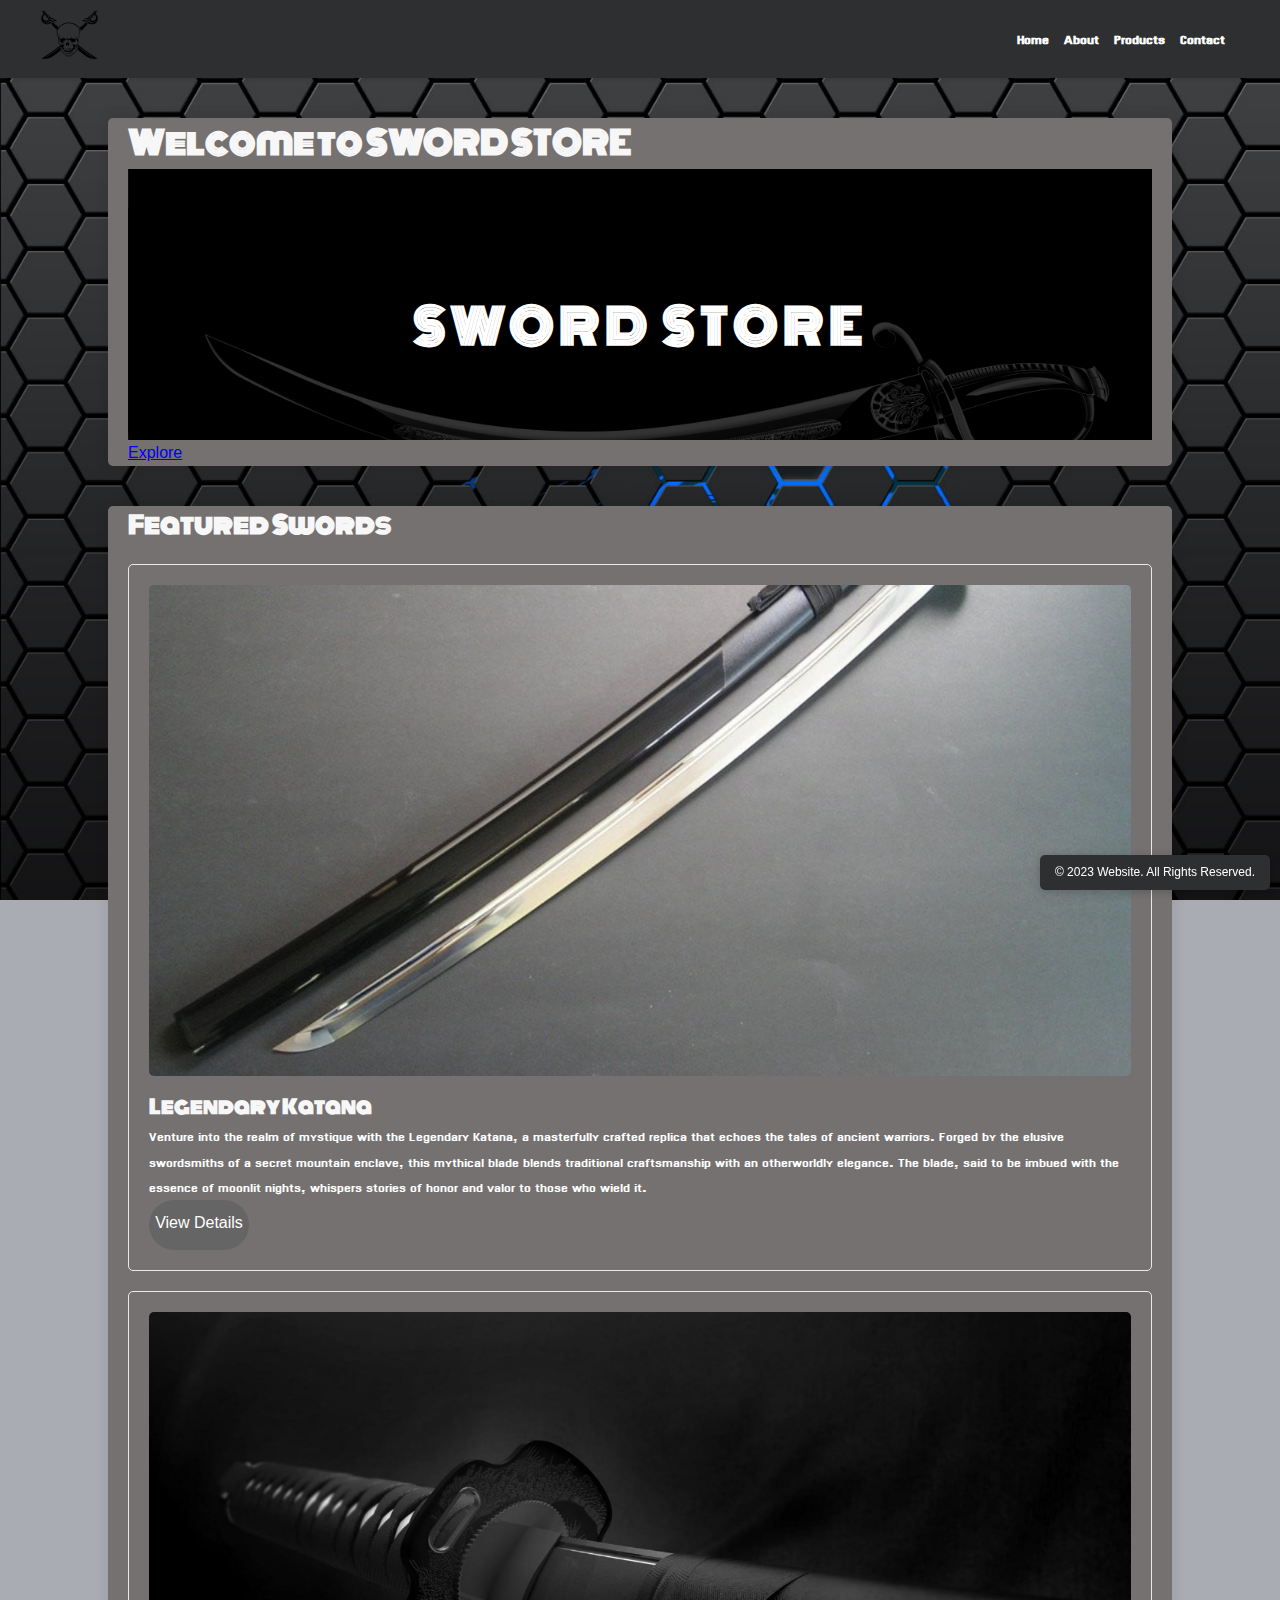
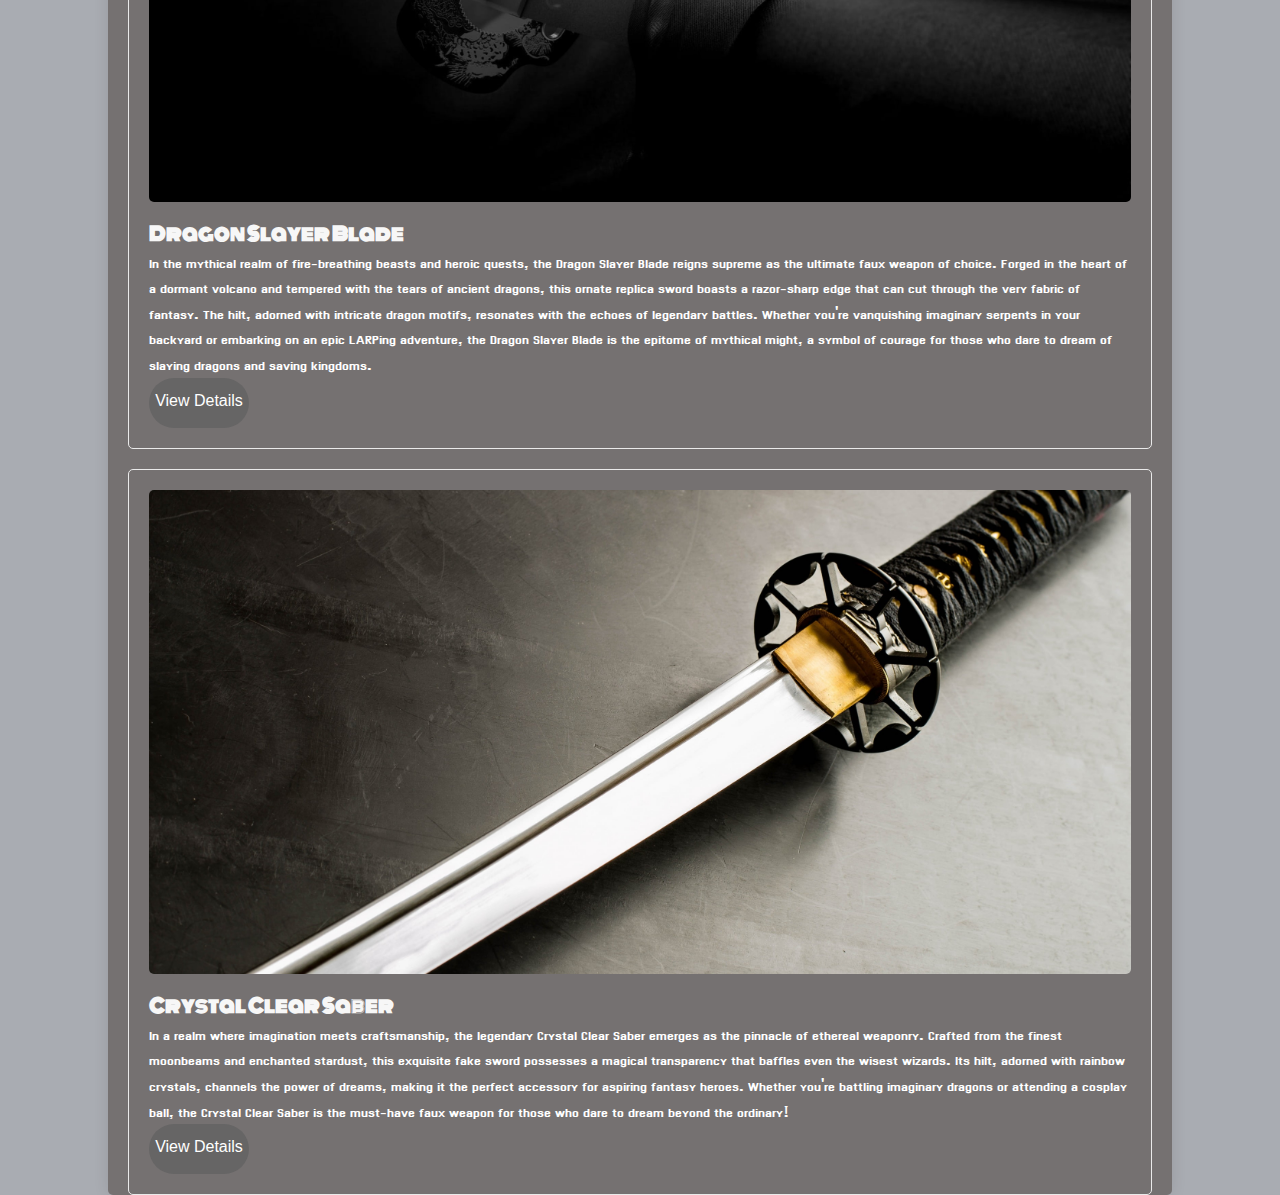
<file: code/index.html>
<!DOCTYPE html>
<html lang="en">

<head>
    <meta charset="UTF-8">
    <meta name="viewport" content="width=device-width, initial-scale=1.0">
    <meta name="description" content="Explore the finest collection of meticulously crafted swords.">
    <meta name="keywords" content="swords, katanas, weapons, craftsmanship">
    <link rel="preconnect" href="https://fonts.googleapis.com">
    <link rel="preconnect" href="https://fonts.gstatic.com" crossorigin>
    <link href="https://fonts.googleapis.com/css2?family=Dhurjati&display=swap" rel="stylesheet">
    <link rel="preconnect" href="https://fonts.googleapis.com">
    <link rel="preconnect" href="https://fonts.gstatic.com" crossorigin>
    <link href="https://fonts.googleapis.com/css2?family=Monoton&display=swap" rel="stylesheet">
    <title>SWORD STORE</title>
    <link rel="stylesheet" href="./css/style.css">
</head>

<body>
    <header>
        <nav>
            <div>
                <img src="./img/logo.jpeg" alt="Company Logo">
            </div>
            <ul>
                <li><a href="./index.html">Home</a></li>
                <li><a href="./about.html">About</a></li>
                <li><a href="./product.html">Products</a></li>
                <li><a href="./contact.html">Contact</a></li>
            </ul>
        </nav>
    </header>

    <main>
        <section class="hero-section">
            <h1>Welcome to SWORD STORE</h1>
            <div class="mono-container">
                <div class="mono-header">
                    <div>
                        <h4>SWORD STORE</h4>
                    </div>
                </div>
                <div class="hro-ceontent">
                    <a href="./product.html" class="cta-button">Explore</a>
                </div>
            </div>
        </section>

        <section class="featured-swords">
            <h2>Featured Swords</h2>
                <div class="featured">
                    <img src="./img/s1.jpg" alt="Sword 1">
                    <h3>Legendary Katana</h3>
                    <p>Venture into the realm of mystique with the Legendary Katana, a masterfully crafted replica that echoes the tales of ancient warriors. Forged by the elusive swordsmiths of a secret mountain enclave, this mythical blade blends traditional craftsmanship with an otherworldly elegance. The blade, said to be imbued with the essence of moonlit nights, whispers stories of honor and valor to those who wield it.</p>
                    <a href="./product.html#katana">View Details</a>
                </div>
        
                <div class="featured">
                    <img src="./img/s2.jpg" alt="Sword 2">
                    <h3>Dragon Slayer Blade</h3>
                    <p>In the mythical realm of fire-breathing beasts and heroic quests, the Dragon Slayer Blade reigns supreme as the ultimate faux weapon of choice. Forged in the heart of a dormant volcano and tempered with the tears of ancient dragons, this ornate replica sword boasts a razor-sharp edge that can cut through the very fabric of fantasy. The hilt, adorned with intricate dragon motifs, resonates with the echoes of legendary battles. Whether you're vanquishing imaginary serpents in your backyard or embarking on an epic LARPing adventure, the Dragon Slayer Blade is the epitome of mythical might, a symbol of courage for those who dare to dream of slaying dragons and saving kingdoms.</p>
                    <a href="./product.html#Longsword">View Details</a>
                </div>
        
                <div class="featured">
                    <img src="./img/s3.jpg" alt="Sword 3">
                    <h3>Crystal Clear Saber</h3>
                    <p>In a realm where imagination meets craftsmanship, the legendary Crystal Clear Saber emerges as the pinnacle of ethereal weaponry. Crafted from the finest moonbeams and enchanted stardust, this exquisite fake sword possesses a magical transparency that baffles even the wisest wizards. Its hilt, adorned with rainbow crystals, channels the power of dreams, making it the perfect accessory for aspiring fantasy heroes. Whether you're battling imaginary dragons or attending a cosplay ball, the Crystal Clear Saber is the must-have faux weapon for those who dare to dream beyond the ordinary!</p>
                    <a href="./product.html#Broadsword">View Details</a>
                </div>
            
        </section>
    </main>
        
        <div class="copyright-box">
            &copy; 2023 Website. All Rights Reserved.
        </div>
</body>
</html>
</file>
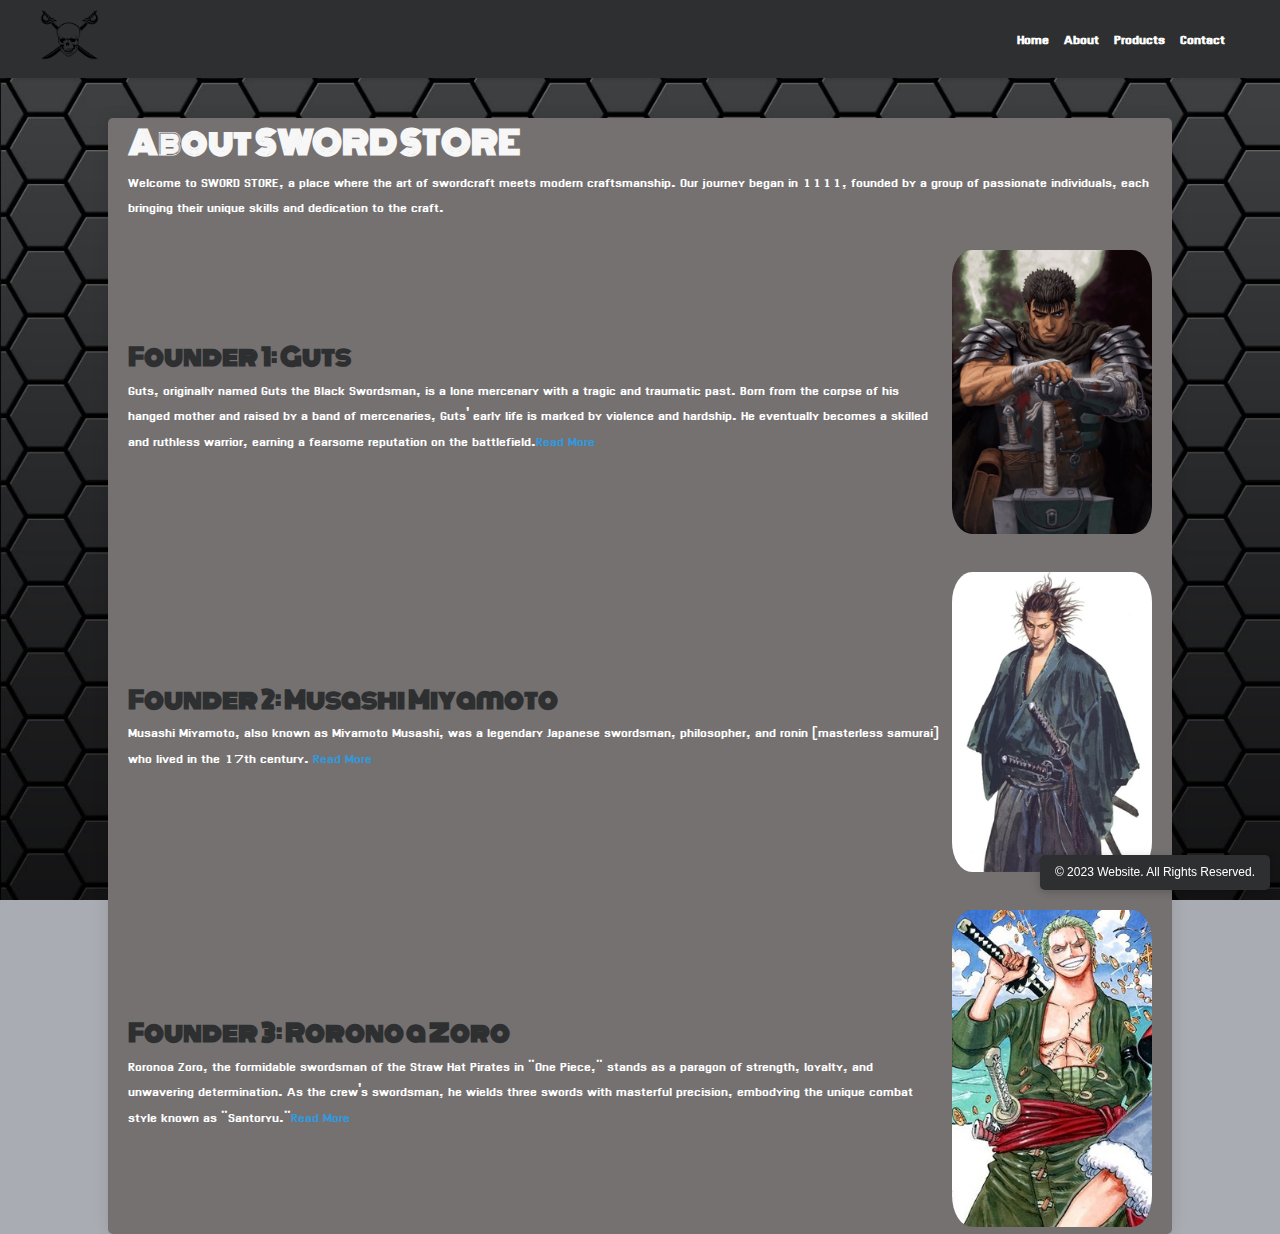
<file: code/about.html>
<!DOCTYPE html>
<html lang="en">
    <head>
        <meta charset="UTF-8">
        <meta name="viewport" content="width=device-width, initial-scale=1.0">
        <meta name="description" content="Explore the finest collection of meticulously crafted swords.">
        <meta name="keywords" content="swords, katanas, weapons, craftsmanship">
        <link rel="preconnect" href="https://fonts.googleapis.com">
        <link rel="preconnect" href="https://fonts.gstatic.com" crossorigin>
        <link href="https://fonts.googleapis.com/css2?family=Dhurjati&display=swap" rel="stylesheet">
        <link rel="preconnect" href="https://fonts.googleapis.com">
        <link rel="preconnect" href="https://fonts.gstatic.com" crossorigin>
        <link href="https://fonts.googleapis.com/css2?family=Monoton&display=swap" rel="stylesheet">
        <title>SWORD STORE</title>
        <link rel="stylesheet" href="./css/style.css">
    </head>

<body>
    <header>
        <nav>
            <div>
                <img src="./img/logo.jpeg" alt="Company Logo">
            </div>
            <ul>
                <li><a href="./index.html">Home</a></li>
                <li><a href="./about.html">About</a></li>
                <li><a href="./product.html">Products</a></li>
                <li><a href="./contact.html">Contact</a></li>
            </ul>
        </nav>
    </header>

    <section>
        <h1>About SWORD STORE</h1>
        <p>Welcome to SWORD STORE, a place where the art of swordcraft meets modern craftsmanship. Our journey began in 1111, founded by a group of passionate individuals, each bringing their unique skills and dedication to the craft.</p>
        <div class="founder-details">
            <div class="founder-text">
                <h2>Founder 1: Guts</h2>
                <p>Guts, originally named Guts the Black Swordsman, is a lone mercenary with a tragic and traumatic past. Born from the corpse of his hanged mother and raised by a band of mercenaries, Guts' early life is marked by violence and hardship. He eventually becomes a skilled and ruthless warrior, earning a fearsome reputation on the battlefield.<span class="read-more">Read More</span></p>
            </div>
            <div class="founder-image">
                <img src="./img/f1.png" alt="Founder 1's Picture">
            </div>
        </div>

        <div class="founder-details">
            <div class="founder-text">
                <h2>Founder 2: Musashi Miyamoto</h2>
                <p>Musashi Miyamoto, also known as Miyamoto Musashi, was a legendary Japanese swordsman, philosopher, and ronin (masterless samurai) who lived in the 17th century. <span class="read-more">Read More</span></p>
            </div>
            <div class="founder-image">
                <img src="./img/f2.png" alt="Founder 2's Picture">
            </div>
        </div>

        <div class="founder-details">
            <div class="founder-text">
                <h2>Founder 3: Roronoa Zoro</h2>
                <p>Roronoa Zoro, the formidable swordsman of the Straw Hat Pirates in "One Piece," stands as a paragon of strength, loyalty, and unwavering determination. As the crew's swordsman, he wields three swords with masterful precision, embodying the unique combat style known as "Santoryu."<span class="read-more">Read More</span></p>
            </div>
            <div class="founder-image">
                <img src="./img/f3.jpg" alt="Founder 3's Picture">
            </div>
        </div>


    </section>

    <div class="copyright-box">
        &copy; 2023  Website. All Rights Reserved.
    </div>

</body>

</html>
</file>
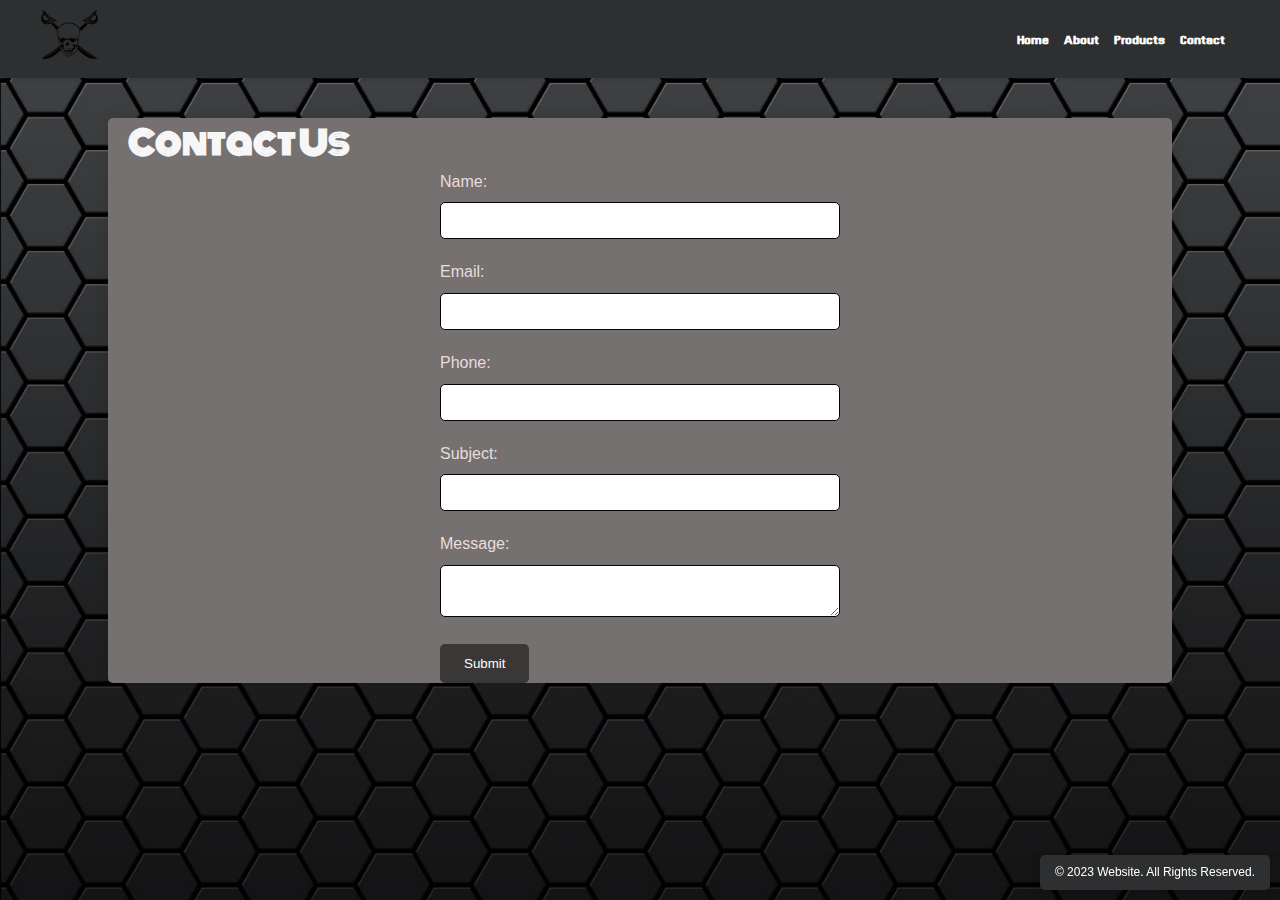
<file: code/contact.html>
<!DOCTYPE html>
<html lang="en">

<head>
    <meta charset="UTF-8">
    <meta name="viewport" content="width=device-width, initial-scale=1.0">
    <meta name="description" content="Explore the finest collection of meticulously crafted swords.">
    <meta name="keywords" content="swords, katanas, weapons, craftsmanship">
    <link rel="preconnect" href="https://fonts.googleapis.com">
    <link rel="preconnect" href="https://fonts.gstatic.com" crossorigin>
    <link href="https://fonts.googleapis.com/css2?family=Dhurjati&display=swap" rel="stylesheet">
    <link rel="preconnect" href="https://fonts.googleapis.com">
    <link rel="preconnect" href="https://fonts.gstatic.com" crossorigin>
    <link href="https://fonts.googleapis.com/css2?family=Monoton&display=swap" rel="stylesheet">
    <title>SWORD STORE</title>
    <link rel="stylesheet" href="./css/style.css">
</head>

<body>
    <header>
        <nav>
            <div>
                <img src="./img/logo.jpeg" alt="Company Logo">
            </div>
            <ul>
                <li><a href="./index.html">Home</a></li>
                <li><a href="./about.html">About</a></li>
                <li><a href="./product.html">Products</a></li>
                <li><a href="./contact.html">Contact</a></li>
            </ul>
        </nav>
    </header>

    <section>
        <h1>Contact Us</h1>

        <form action="process_contact.php" method="post">
            <label for="name">Name:</label>
            <input type="text" id="name" name="name" required>

            <label for="email">Email:</label>
            <input type="email" id="email" name="email" required>

            <label for="phone">Phone:</label>
            <input type="tel" id="phone" name="phone" required>

            <label for="subject">Subject:</label>
            <input type="text" id="subject" name="subject" required>

            <label for="message">Message:</label>
            <textarea id="message" name="message" required></textarea>

            <button type="submit">Submit</button>
        </form>
    </section>

    <div class="copyright-box">
        &copy; 2023  Website. All Rights Reserved.
    </div>
</body>

</html>
</file>
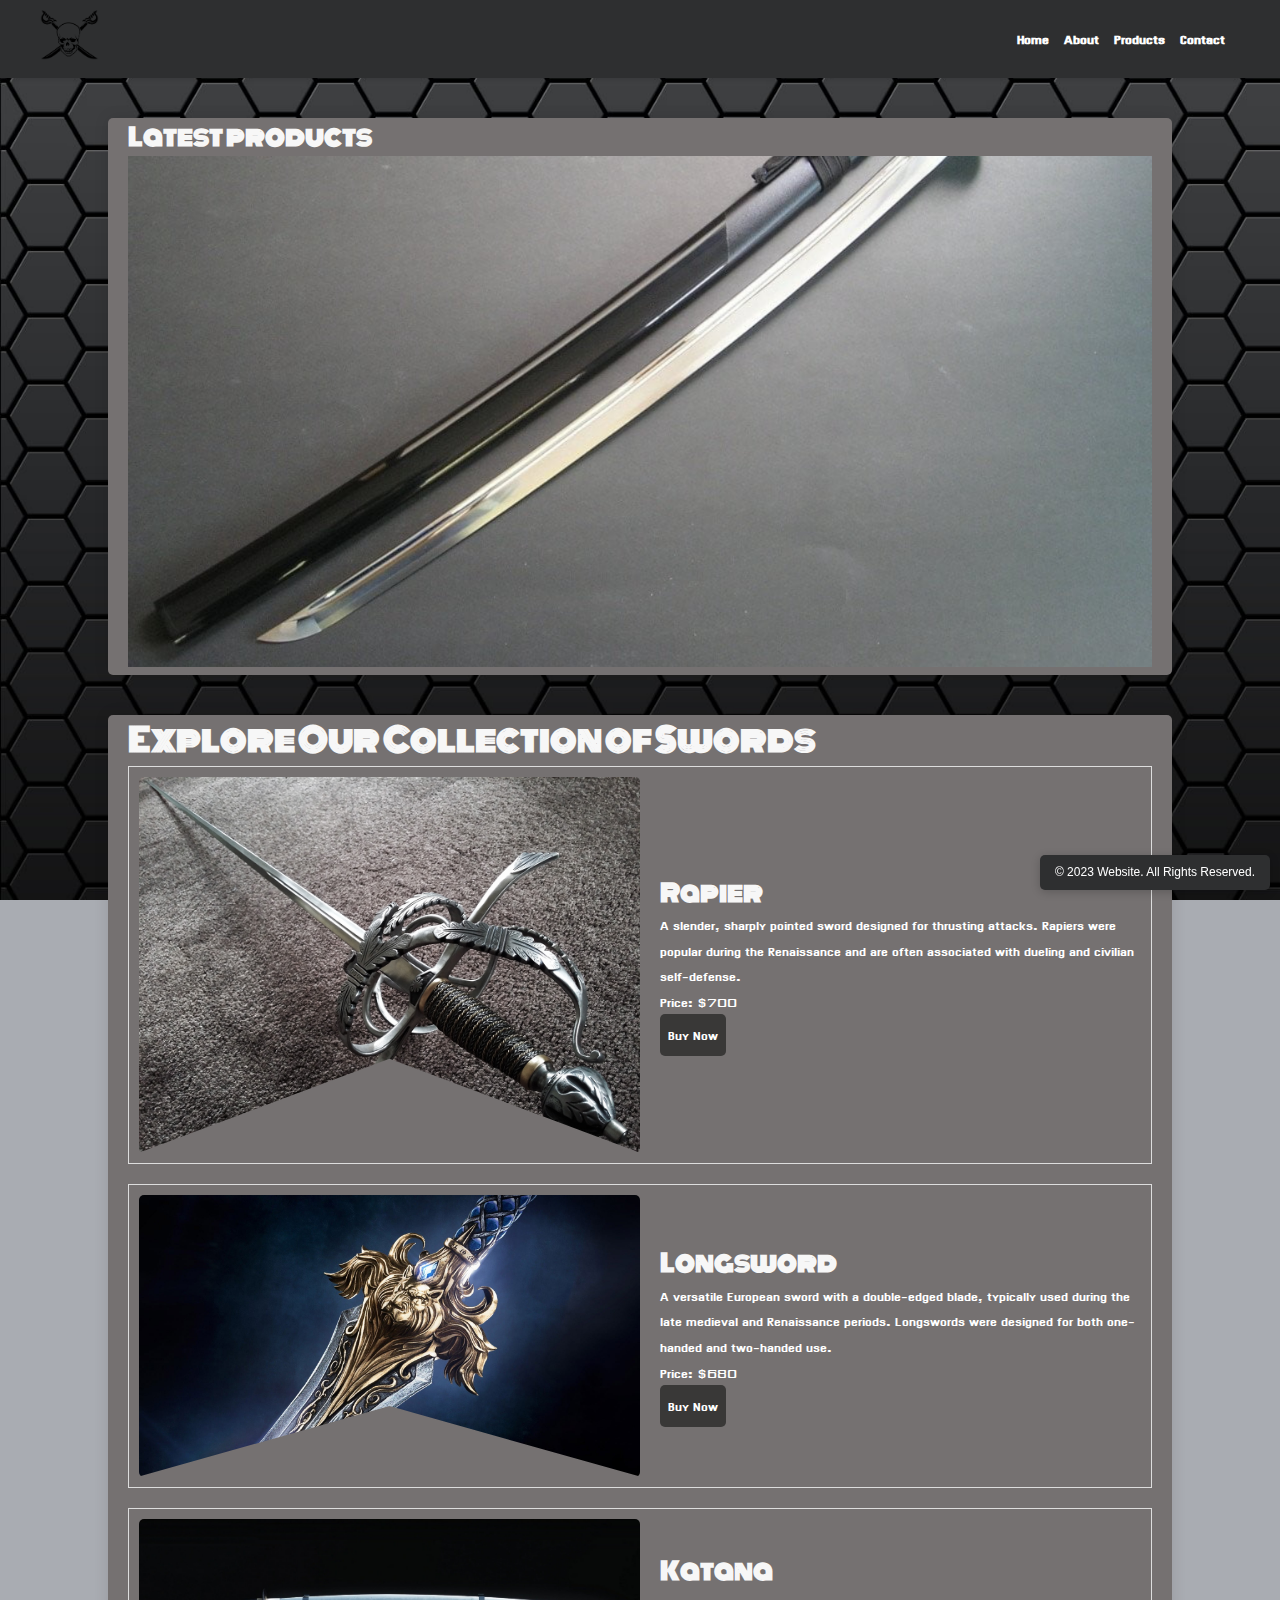
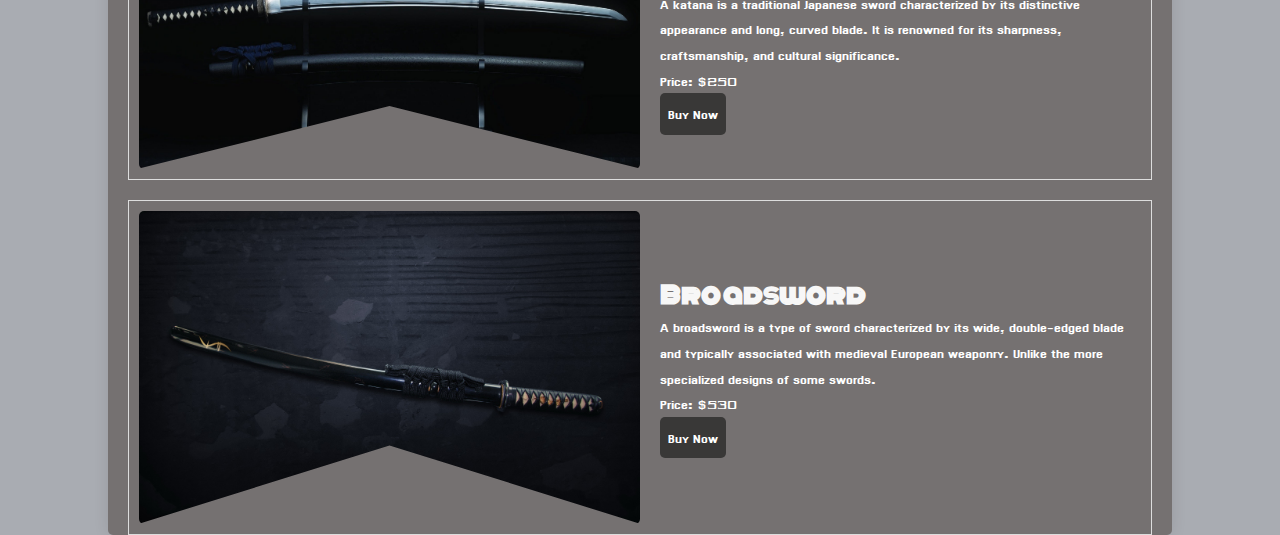
<file: code/product.html>
<!DOCTYPE html>
<html lang="en">

<head>
    <meta charset="UTF-8">
    <meta name="viewport" content="width=device-width, initial-scale=1.0">
    <meta name="description" content="Explore the finest collection of meticulously crafted swords.">
    <meta name="keywords" content="swords, katanas, weapons, craftsmanship">
    <link rel="preconnect" href="https://fonts.googleapis.com">
    <link rel="preconnect" href="https://fonts.gstatic.com" crossorigin>
    <link href="https://fonts.googleapis.com/css2?family=Dhurjati&display=swap" rel="stylesheet">
    <link rel="preconnect" href="https://fonts.googleapis.com">
    <link rel="preconnect" href="https://fonts.gstatic.com" crossorigin>
    <link href="https://fonts.googleapis.com/css2?family=Monoton&display=swap" rel="stylesheet">
    <title>SWORD STORE</title>
    <link rel="stylesheet" href="./css/style.css">
</head>

<body>
    <header>
        <nav>
            <div>
                <img src="./img/logo.jpeg" alt="Company Logo">
            </div>
            <ul>
                <li><a href="./index.html">Home</a></li>
                <li><a href="./about.html">About</a></li>
                <li><a href="./product.html">Products</a></li>
                <li><a href="./contact.html">Contact</a></li>
            </ul>
        </nav>
    </header>

    <section class="sword-slideshow">
        <h2>Latest products</h2>
        <div class="slideshow-container">
            <div class="mySlides fade">
                <img src="./img/s1.jpg" alt="Latest Sword 1">
            </div>
    
            <div class="mySlides fade">
                <img src="./img/s2.jpg" alt="Latest Sword 2">
            </div>
            
            <div class="mySlides fade">
                <img src="./img/s3.jpg" alt="Latest Sword 3">
            </div>
        </div>
    </section>
    

    <section class="sword-collection">
        <h1>Explore Our Collection of Swords</h1>
    
<div class="sword" id="Rapier">
    <img src="./img/r1.jpg" alt="Rapier">
    <div class="sword-text">
        <h2>Rapier</h2>
        <p>A slender, sharply pointed sword designed for thrusting attacks. Rapiers were popular during the Renaissance and are often associated with dueling and civilian self-defense.</p>
        <p>Price: $700</p>
        <p class="buy-now-text">Buy Now</p>
    </div>
</div>

<div class="sword" id="Longsword">
    <img src="./img/2.jpg" alt="Longsword">
    <div class="sword-text">
        <h2>Longsword</h2>
        <p>A versatile European sword with a double-edged blade, typically used during the late medieval and Renaissance periods. Longswords were designed for both one-handed and two-handed use.</p>
        <p>Price: $680</p>
        <p class="buy-now-text">Buy Now</p>
    </div>
</div>

<div class="sword" id="katana">
    <img src="./img/s4.jpg" alt="Katana Sword">
    <div class="sword-text">
        <h2>Katana</h2>
        <p>A katana is a traditional Japanese sword characterized by its distinctive appearance and long, curved blade. It is renowned for its sharpness, craftsmanship, and cultural significance.</p>
        <p>Price: $250</p>
        <p class="buy-now-text">Buy Now</p>
    </div>
</div>

<div class="sword" id="broadsword">
    <img src="./img/b1.jpeg" alt="Broadsword">
    <div class="sword-text">
        <h2>Broadsword</h2>
        <p>A broadsword is a type of sword characterized by its wide, double-edged blade and typically associated with medieval European weaponry. Unlike the more specialized designs of some swords.</p>
        <p>Price: $530</p>
        <p class="buy-now-text">Buy Now</p>
    </div>
</div>
    </section>

    <div class="copyright-box">
        &copy; 2023 Website. All Rights Reserved.
    </div>
    <script src="./slideshow.js"></script>

</body>
</html>
</file>
<file: code/css/style.css>
:root{
    --base-color: #2e2f30;
    --accent-color-1: #878787;
    --accent-color-2: #2e2f30;
}

html {
    scroll-behavior: smooth;
    height: 100%;
}
body, h1, h2, h3, p, ul {
    margin: 0;
    padding: 0;
    font-family: 'Dhurjati', sans-serif;
    height: 100%;
}

body {
    font-family: 'Roboto', sans-serif;
    background-image: url('../img/bg.jpg');
    background-size: cover;
    background-repeat: no-repeat;
    background-attachment: fixed;
    background-color: #a9acb2;
    color: #e3d4d4;
    line-height: 1.6;
}

header {
    background-color: var(--base-color);
    box-shadow: 0 2px 4px rgba(0, 0, 0, 0.1);
    padding: 10px 0;
}
#mono-scheme{
    width: auto;
    min-height: auto;
}
.mono-header{
    padding-top: 2em;
    background-image:url("../img/1.jpg") ;
    background-size:cover ;
}
.mono-header div:nth-child(1) {
    background-color: rgba(0, 0, 0, 0.8);
    width: auto;
    height: auto;
    display: flex;
    align-items: center;
    justify-content: center;
    flex-direction: column;
    padding: 1.5em 60px 60px;
    text-align: center;
    border-radius: 10px;
}

.mono-header h4 {
    color: #fff;
    font-size: 48px;
    letter-spacing: 0.1em;
    margin-bottom: 15px;
    font-family: 'Monoton', sans-serif;
}

.mono-header img {
    max-width: 100%;
    height: auto;
    border-radius: 10px;
    margin-bottom: 20px;
}


nav img {
    height: 50px;
    width: auto;
}

nav {
    display: flex;
    justify-content: space-between;
    align-items: center;
    max-width: 1200px;
    margin: 0 auto;
}

nav ul {
    list-style: none;
    margin: 0;
    padding: 0;
    display: flex;
}

nav li {
    margin-right: 15px;
}
.slideshow-container img{
    width:100%
}
nav a {
    text-decoration: none;
    color: #fff;
    font-weight: 600;
    transition: color 0.3s ease-in-out;
}

nav a:hover {
    color: var(--accent-color-1);
}

section {
    max-width: 80%;
    margin: 40px auto;
    padding: 0 20px;
    background-color: #757171;
    box-shadow: 0 0 15px rgba(0, 0, 0, 0.1);
    border-radius: 5px;
    color: #fff;
    position: relative;
}

.founder-details {
    margin-top: 30px;
    display: flex;
    justify-content: space-between;
    align-items: center;
}

.founder-text {
    flex: 1;
}

.founder-text h2 {
    color: #2e2f30;
}

.founder-image img {
    max-width: 200px;
    width: 100%;
    border-radius: 10%;
    margin-left: 10px;
}

.founder-text .hidden-text {
    display: none;
}

.read-more {
    color: #3498db;
    cursor: pointer;
}

.read-more:hover {
    text-decoration: underline;
}

#featured-swords {
    background-color: #34495e;
    padding: 20px;
    border-radius: 10px;
}
.featured-swords {
    overflow: auto;
}
.featured {
    margin-top: 20px;
    border: 1px solid #eaeaea;
    padding: 20px;
    border-radius: 5px;
    transition: box-shadow 0.3s, transform 0.3s;
}
.featured img:hover {
    transform: scale(1.05);
}
.featured img {
    max-width: 100%;
    border-radius: 5px;
    margin-bottom: 10px;
    transition: transform 0.3s;
}

.featured:hover {
    box-shadow: 0 4px 12px rgba(0, 0, 0, 0.2);
    transform: translateY(-5px);
}

.featured a {
    display: inline-block;
    text-align: center;
    background-color: #666565;
    color: #fff;
    border-radius: 30px;
    width: 100px;
    height: 50px;
    line-height: 46px;
    text-decoration: none;
    transition: background 0.3s, transform 0.3s;
}

.featured a:hover {
    background-color: #000000;
    transform: scale(1.05);
}
.buy-now-text {
    color: #fff;
    background-color: #393837;
    padding: 8px;
    border-radius: 5px;
    cursor: pointer;
    transition: background-color 0.3s ease-in-out;
    display: inline-block;
}

.buy-now-text:hover {
    background-color: #474644;
}

h1,
h2,
h3 {
    color: #f7f7f7;
    font-family: 'Monoton', sans-serif;
}
.sword {
    display: flex;
    align-items: center;
    width: 100%;
    padding: 10px;
    border: 1px solid #ddd;
    box-sizing: border-box;
    margin-bottom: 20px;
}

.sword img {
    width: 50%;
    height: auto;
    border-radius: 5px;
    margin-right: 20px;
    clip-path: polygon(0 0, 100% 0, 100% 100%, 50% 75%, 0% 100%);
}

.sword-text {
    flex: 1;
}

.copyright-box {
    width: auto;
    padding: 8px 15px;
    background-color: var(--base-color);    color: #fff;
    font-size: 12px;
    border-radius: 5px;
    position: fixed;
    bottom: 10px;
    right: 10px;
    z-index: 100;
    box-shadow: 0 2px 10px rgba(0, 0, 0, 0.2);
}


form {
    max-width: 400px;
    margin: 0 auto;
}

label {
    display: block;
    margin-bottom: 8px;
    color: #e9dcdc;
}

input,
textarea {
    width: 100%;
    padding: 10px;
    margin-bottom: 20px;
    box-sizing: border-box;
    border: 1px solid #050404;
    border-radius: 5px;
}

button {
    background-color: #393837;
    color: #fff;
    padding: 12px 24px;
    border: none;
    cursor: pointer;
    transition: background-color 0.3s ease-in-out;
    border-radius: 5px;
}

button:hover {
    background-color: #474644;
}
</file>
